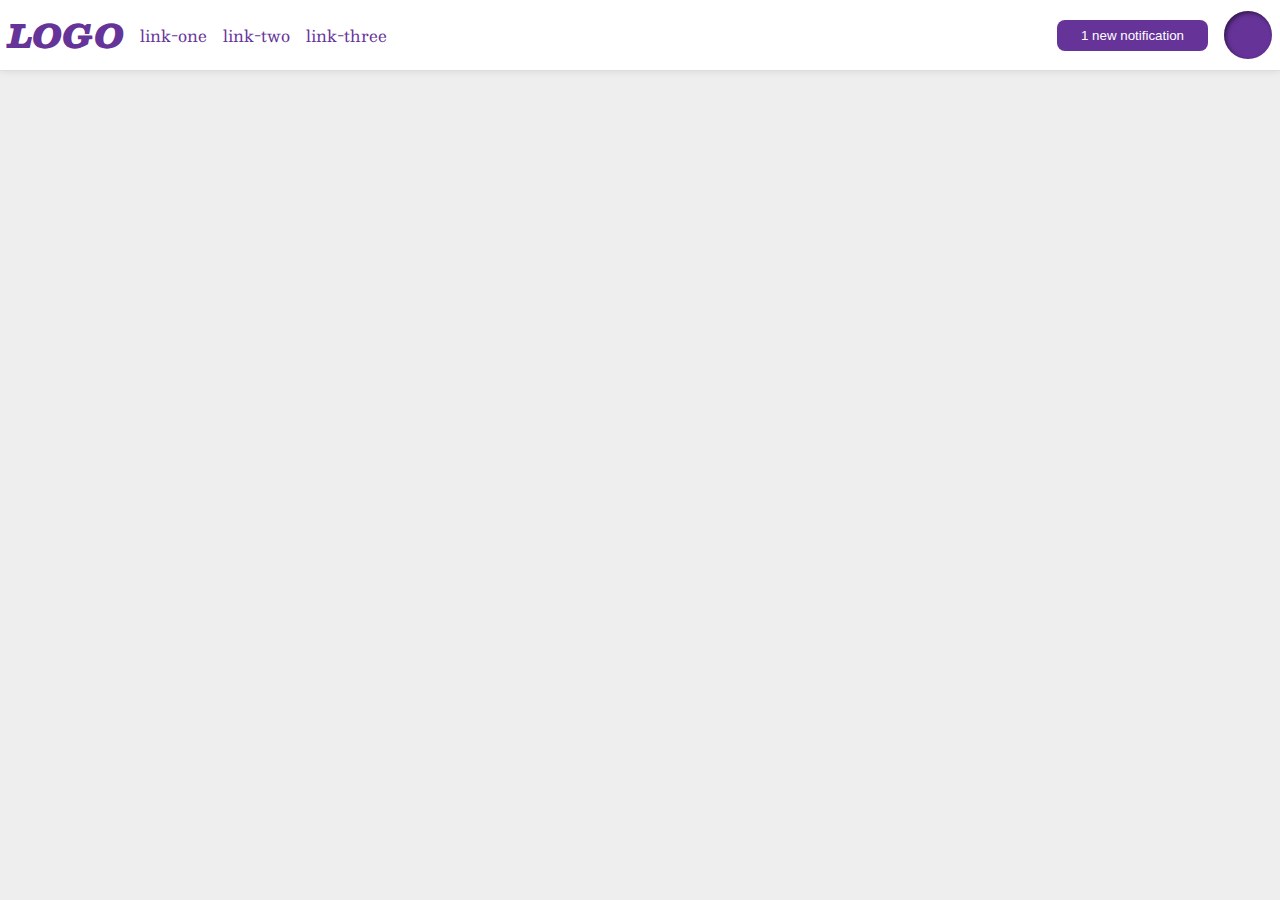
<file: flex/03-flex-header-2/index.html>
<!DOCTYPE html>
<html lang="en">
<head>
  <meta charset="UTF-8">
  <meta http-equiv="X-UA-Compatible" content="IE=edge">
  <meta name="viewport" content="width=device-width, initial-scale=1.0">
  <title>Flex Header 2</title>
  <link rel="stylesheet" href="style.css">
</head>
<body>
  <div class="header">
    <div class="left-side">
    <div class="logo">
      LOGO
    </div>
    <ul class="links">
      <li><a href="google.com">link-one</a></li>
      <li><a href="google.com">link-two</a></li>
      <li><a href="google.com">link-three</a></li>
    </ul>
  </div>
  <div class="right-side">
    <button class="notifications">
      1 new notification
    </button>
    <div class="profile-image"></div>
  </div>
</div>
</body>
</html>
</file>
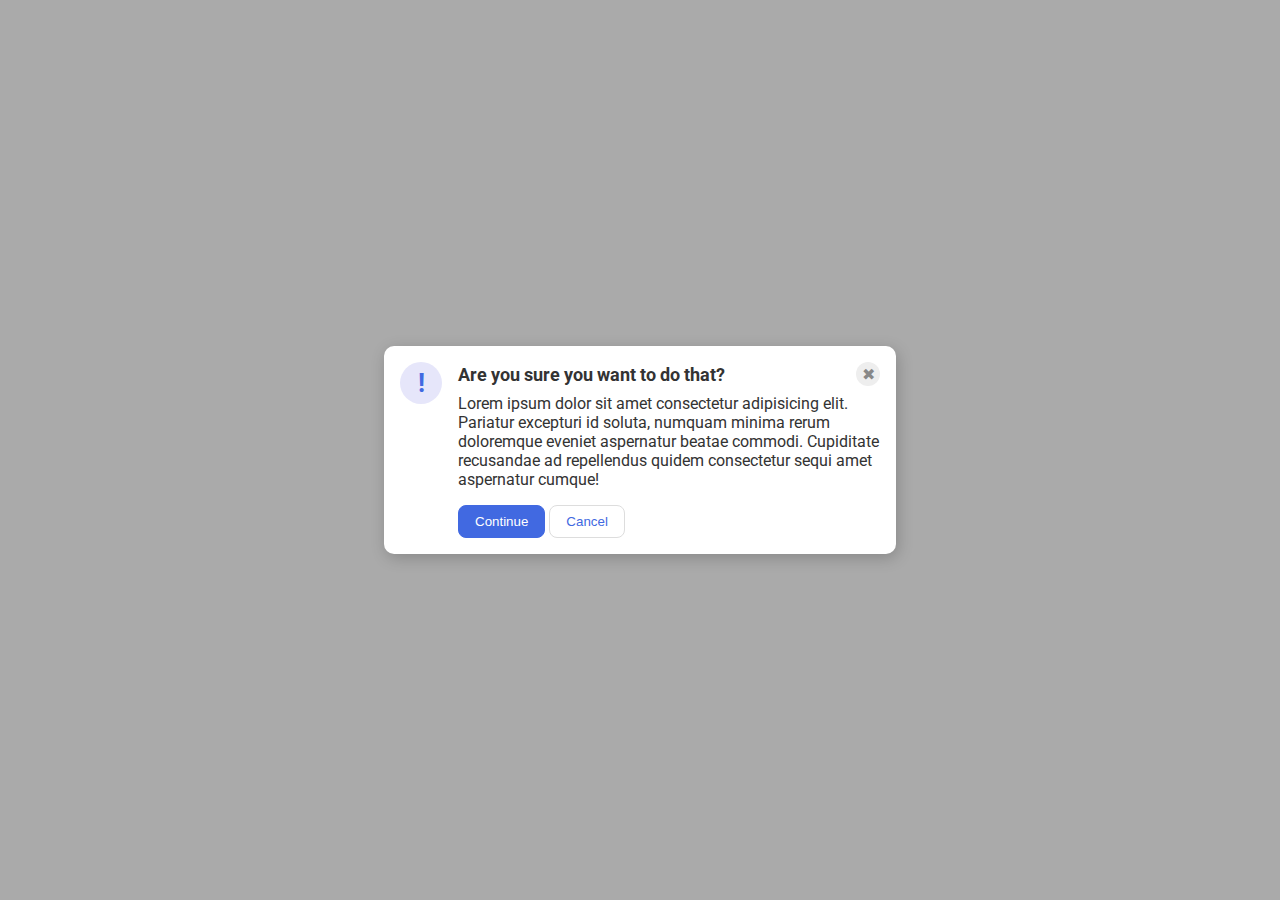
<file: flex/05-flex-modal/index.html>
<!DOCTYPE html>
<html lang="en">
<head>
  <meta charset="UTF-8">
  <meta http-equiv="X-UA-Compatible" content="IE=edge">
  <meta name="viewport" content="width=device-width, initial-scale=1.0">
  <link rel="stylesheet" href="style.css">
  <title>Modal</title>
</head>
<body>
  <div class="modal">
    <div class="icon">!</div>
    <div class="container">
      <div class="header">Are you sure you want to do that?
      <div class="close-button">✖</div>
    </div>
      <div class="text">Lorem ipsum dolor sit amet consectetur adipisicing elit. Pariatur excepturi id soluta, numquam minima rerum doloremque eveniet aspernatur beatae commodi. Cupiditate recusandae ad repellendus quidem consectetur sequi amet aspernatur cumque!</div>
    <button class="continue">Continue</button>
    <button class="cancel">Cancel</button>
  </div>
</div>
</body>
</html>
</file>
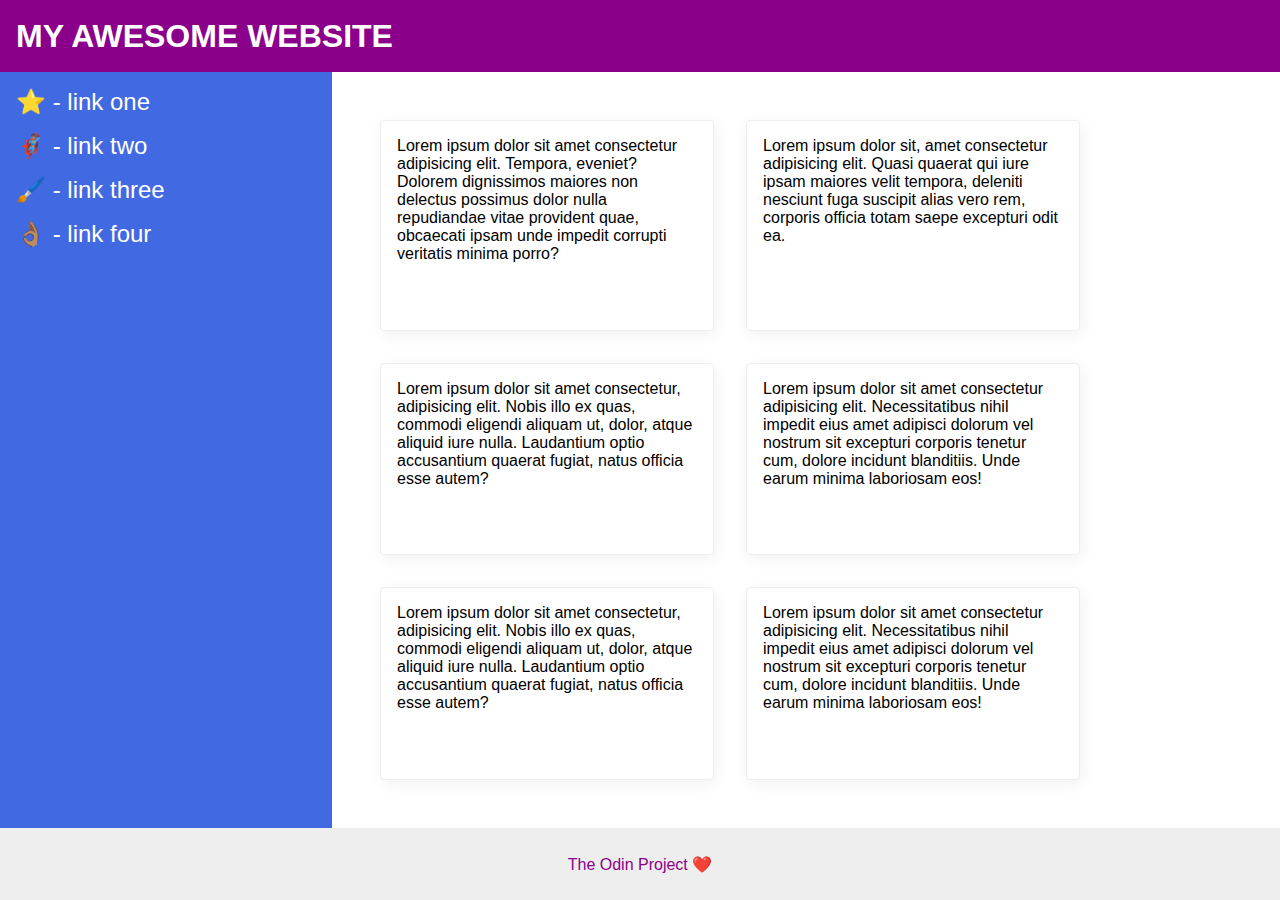
<file: flex/07-flex-layout-2/index.html>
<!DOCTYPE html>
<html lang="en">
<head>
  <meta charset="UTF-8">
  <meta http-equiv="X-UA-Compatible" content="IE=edge">
  <meta name="viewport" content="width=device-width, initial-scale=1.0">
  <title>The Holy Grail</title>
  <link rel="stylesheet" href="style.css">
</head>
<body>
  <div class="header">
    MY AWESOME WEBSITE
  </div>
  <div class="container">
    <div class="sidebar">
      <ul>
        <li><a href="google.com">⭐ - link one</a></li>
        <li><a href="google.com">🦸🏽‍♂️ - link two</a></li>
        <li><a href="google.com">🖌️ - link three</a></li>
        <li><a href="google.com">👌🏽 - link four</a></li>
      </ul>
    </div>

    <div class="content">
      <div class="card">Lorem ipsum dolor sit amet consectetur adipisicing elit. Tempora, eveniet? Dolorem dignissimos
        maiores non delectus possimus dolor nulla repudiandae vitae provident quae, obcaecati ipsam unde impedit
        corrupti veritatis minima porro?</div>
      <div class="card">Lorem ipsum dolor sit, amet consectetur adipisicing elit. Quasi quaerat qui iure ipsam maiores
        velit tempora, deleniti nesciunt fuga suscipit alias vero rem, corporis officia totam saepe excepturi odit ea.
      </div>
      <div class="card">Lorem ipsum dolor sit amet consectetur, adipisicing elit. Nobis illo ex quas, commodi eligendi
        aliquam ut, dolor, atque aliquid iure nulla. Laudantium optio accusantium quaerat fugiat, natus officia esse
        autem?</div>
      <div class="card">Lorem ipsum dolor sit amet consectetur adipisicing elit. Necessitatibus nihil impedit eius amet
        adipisci dolorum vel nostrum sit excepturi corporis tenetur cum, dolore incidunt blanditiis. Unde earum minima
        laboriosam eos!</div>
      <div class="card">Lorem ipsum dolor sit amet consectetur, adipisicing elit. Nobis illo ex quas, commodi eligendi
        aliquam ut, dolor, atque aliquid iure nulla. Laudantium optio accusantium quaerat fugiat, natus officia esse
        autem?</div>
      <div class="card">Lorem ipsum dolor sit amet consectetur adipisicing elit. Necessitatibus nihil impedit eius amet
        adipisci dolorum vel nostrum sit excepturi corporis tenetur cum, dolore incidunt blanditiis. Unde earum minima
        laboriosam eos!</div>
    </div>
  </div>

  <div class="footer">
    The Odin Project ❤️
  </div>
</body>

</html>
</file>
<file: flex/03-flex-header-2/style.css>
/* this is some magical font-importing.  
you'll learn about it later. */
@import url('https://fonts.googleapis.com/css2?family=Besley:ital,wght@0,400;1,900&display=swap');

body {
  margin: 0;
  background: #eee;
  font-family: Besley, serif;
}

.header {
  background: white;
  border-bottom: 1px solid #ddd;
  box-shadow: 0 0 8px rgba(0,0,0,.1);
  display: flex;
  justify-content: space-between;
  padding: 8px;
}

.profile-image {
  background: rebeccapurple;
  box-shadow: inset 2px 2px 4px rgba(0,0,0,.5);
  border-radius: 50%;
  width: 48px;
  height:  48px;
}

.logo {
  color: rebeccapurple;
  font-size: 32px;
  font-weight: 900;
  font-style: italic;
}

button {
  border: none;
  border-radius: 8px;
  background: rebeccapurple;
  color: white;
  padding: 8px 24px;
}

a {
  /* this removes the line under our links */
  text-decoration: none;
  color: rebeccapurple;
}

ul {
  list-style-type: none;
  display: flex;
  padding: 0;
  margin: 0;
  gap: 16px;
}

.left-side, .right-side {
  display: flex;
  align-items: center;
  gap: 16px;
}
</file>
<file: flex/05-flex-modal/style.css>
@import url('https://fonts.googleapis.com/css2?family=Roboto:wght@400;700&display=swap');

html, body {
  height: 100%;
}

body {
  font-family: Roboto, sans-serif;
  margin: 0;
  background: #aaa;
  color: #333;
  /* I'll give you this one for free lol */
  display: flex;
  align-items: center;
  justify-content: center;
}

.modal {
  background: white;
  width: 480px;
  border-radius: 10px;
  box-shadow: 2px 4px 16px rgba(0,0,0,.2);
  padding: 16px;
  display: flex;
  gap: 16px;
}

.icon {
  color: royalblue;
  font-size: 26px;
  font-weight: 700;
  background: lavender;
  width: 42px;
  height: 42px;
  border-radius: 50%;
  display: flex;
  align-items: center;
  justify-content: center;
  flex-shrink: 0;
}

.header {
  font-weight: bold;
  font-size: 18px;
  display: flex;
  align-items: center;
  margin-bottom: 8px;
  justify-content: space-between;
}

.text{ 
  margin-bottom: 16px;
}

.close-button {
  background: #eee;
  border-radius: 50%;
  color: #888;
  font-weight: 400;
  font-size: 16px;
  height: 24px;
  width: 24px;
  display: flex;
  align-items: center;
  justify-content: center;
}

button {
  padding: 8px 16px;
  border-radius: 8px;
}

button.continue {
  background: royalblue;
  border: 1px solid royalblue;
  color: white;
}

button.cancel {
  background: white;
  border: 1px solid #ddd;
  color: royalblue;
}
</file>
<file: flex/07-flex-layout-2/style.css>
body {
  font-family: -apple-system, BlinkMacSystemFont, 'Segoe UI', Roboto, Oxygen, Ubuntu, Cantarell, 'Open Sans', 'Helvetica Neue', sans-serif;
  margin: 0;
  min-height: 100vh;
  display: flex;
  flex-direction: column;
}

.header {
  height: 72px;
  background: darkmagenta;
  color: white;
  font-size: 32px;
  font-weight: 900;
  display: flex;
  align-items: center;
  padding: 0 16px;
}

.footer {
  height: 72px;
  background: #eee;
  color: darkmagenta;
  display: flex;
  align-items: center;
  justify-content: center;
}

.sidebar {
  width: 300px;
  background: royalblue;
  padding: 16px;
  flex-shrink: 0;
}

.card {
  border: 1px solid #eee;
  box-shadow: 2px 4px 16px rgba(0,0,0,.06);
  border-radius: 4px;
  padding: 16px;
  width: 300px;
  margin: 16px;
}

ul {
  list-style: none;
  padding: 0;
  margin: 0;
}

li {
  margin-bottom: 16px;
}

a {
  text-decoration: none;
  color: white;
  font-size: 24px;
}

.content {
  display: flex;
  flex-wrap: wrap;
  padding: 32px;
}

.container {
  display: flex;
  flex: 1;
}
</file>
